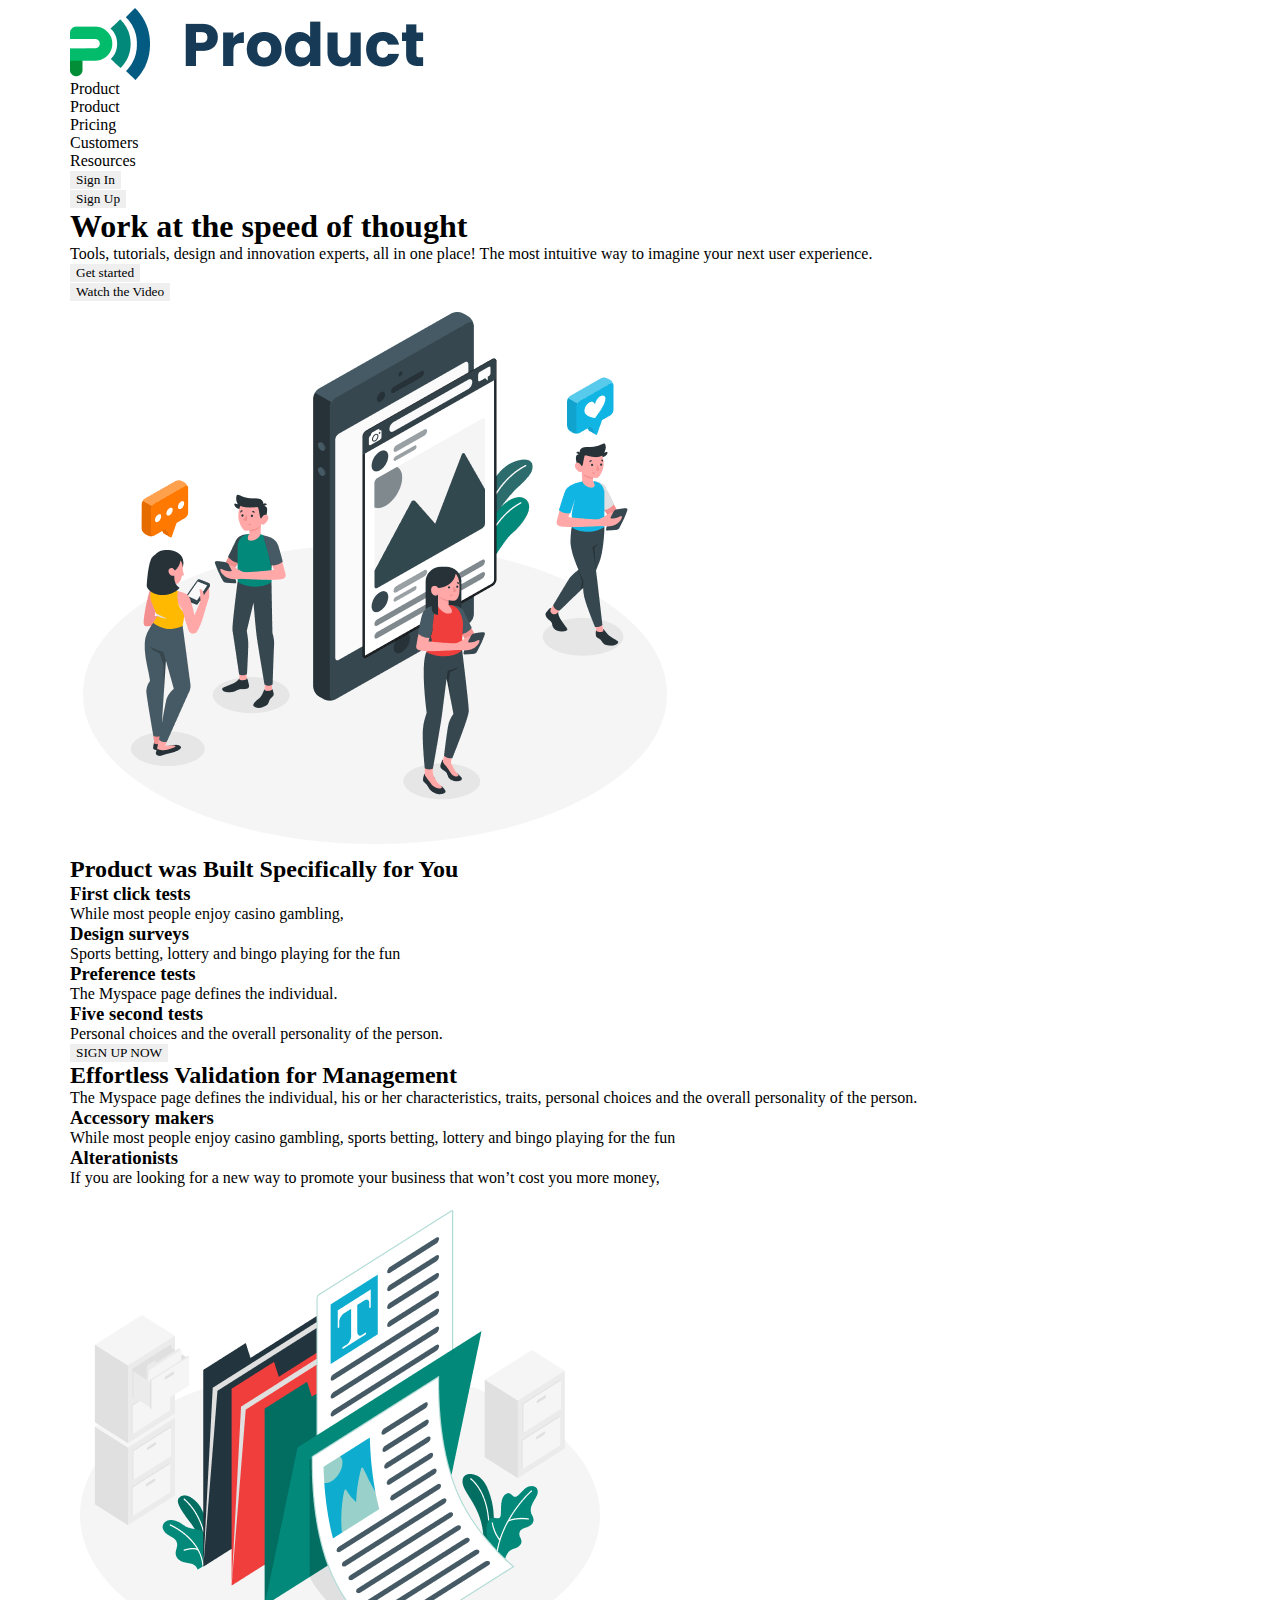
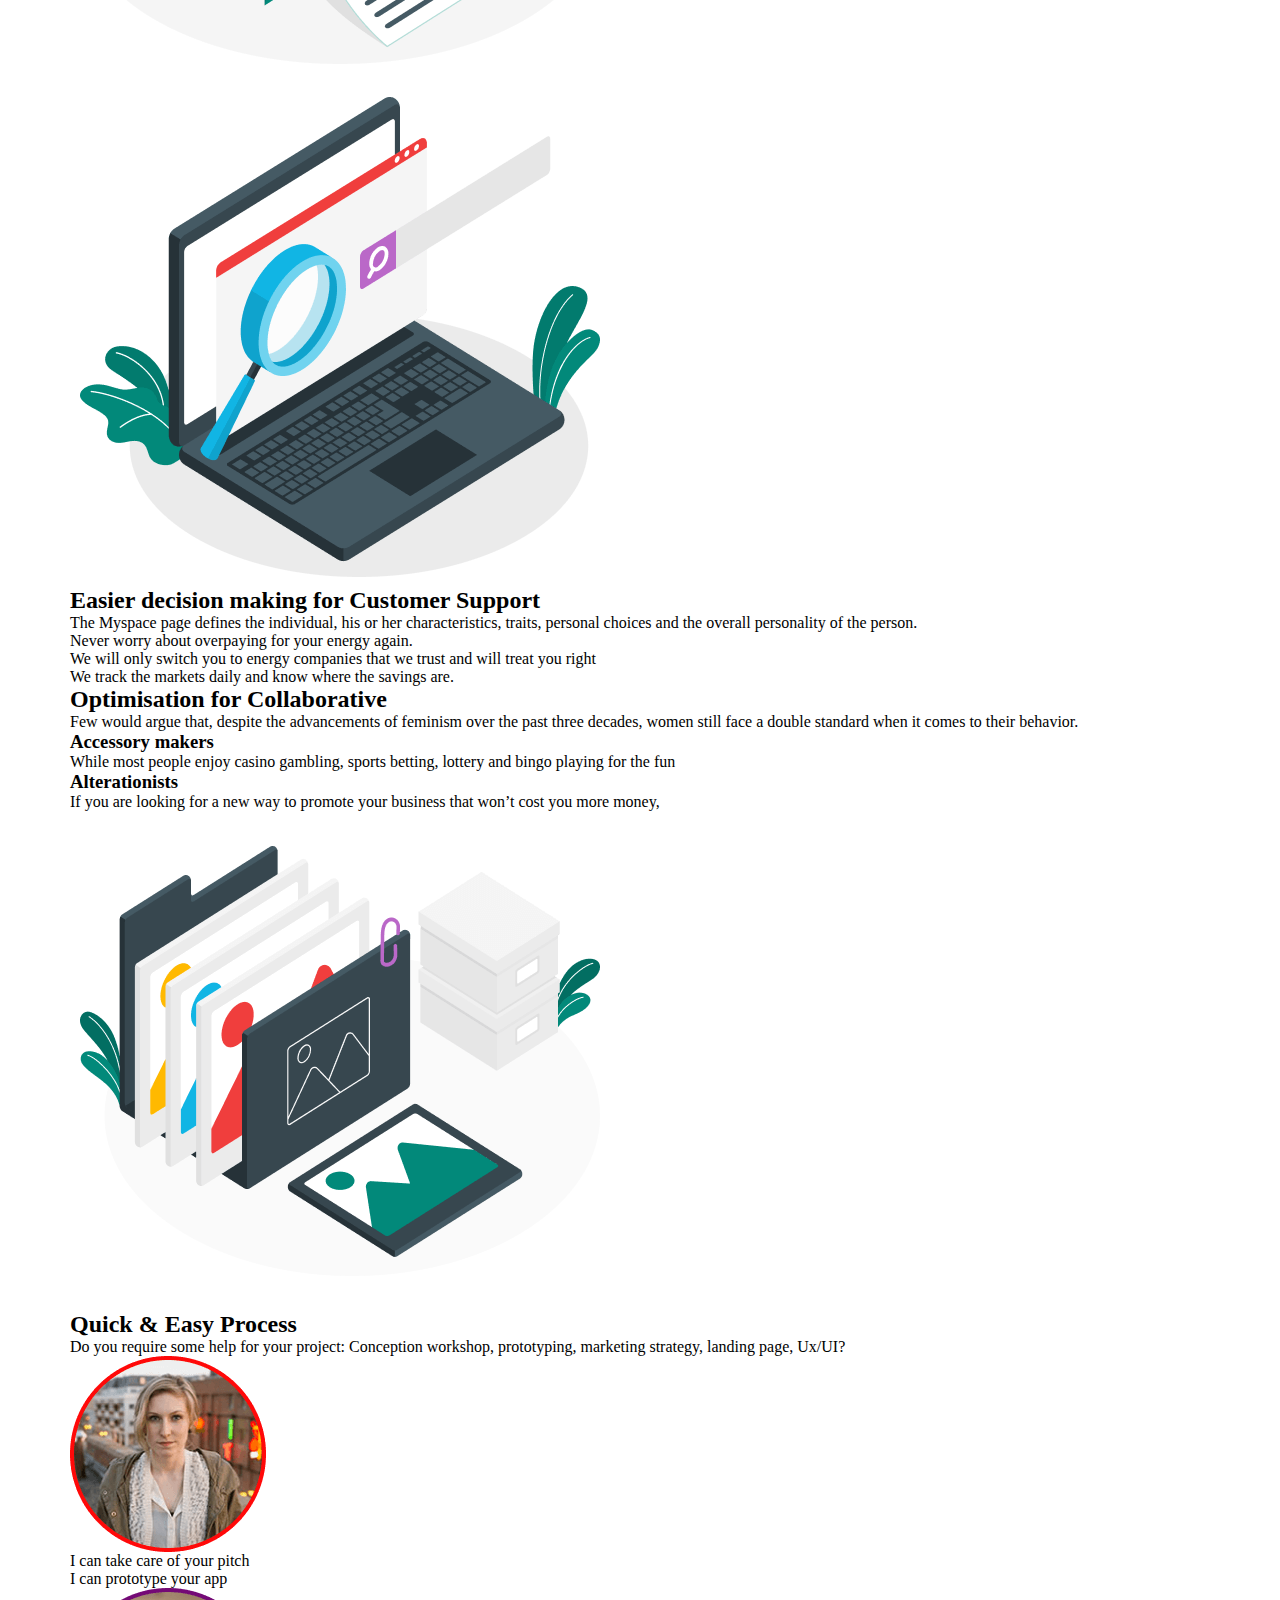
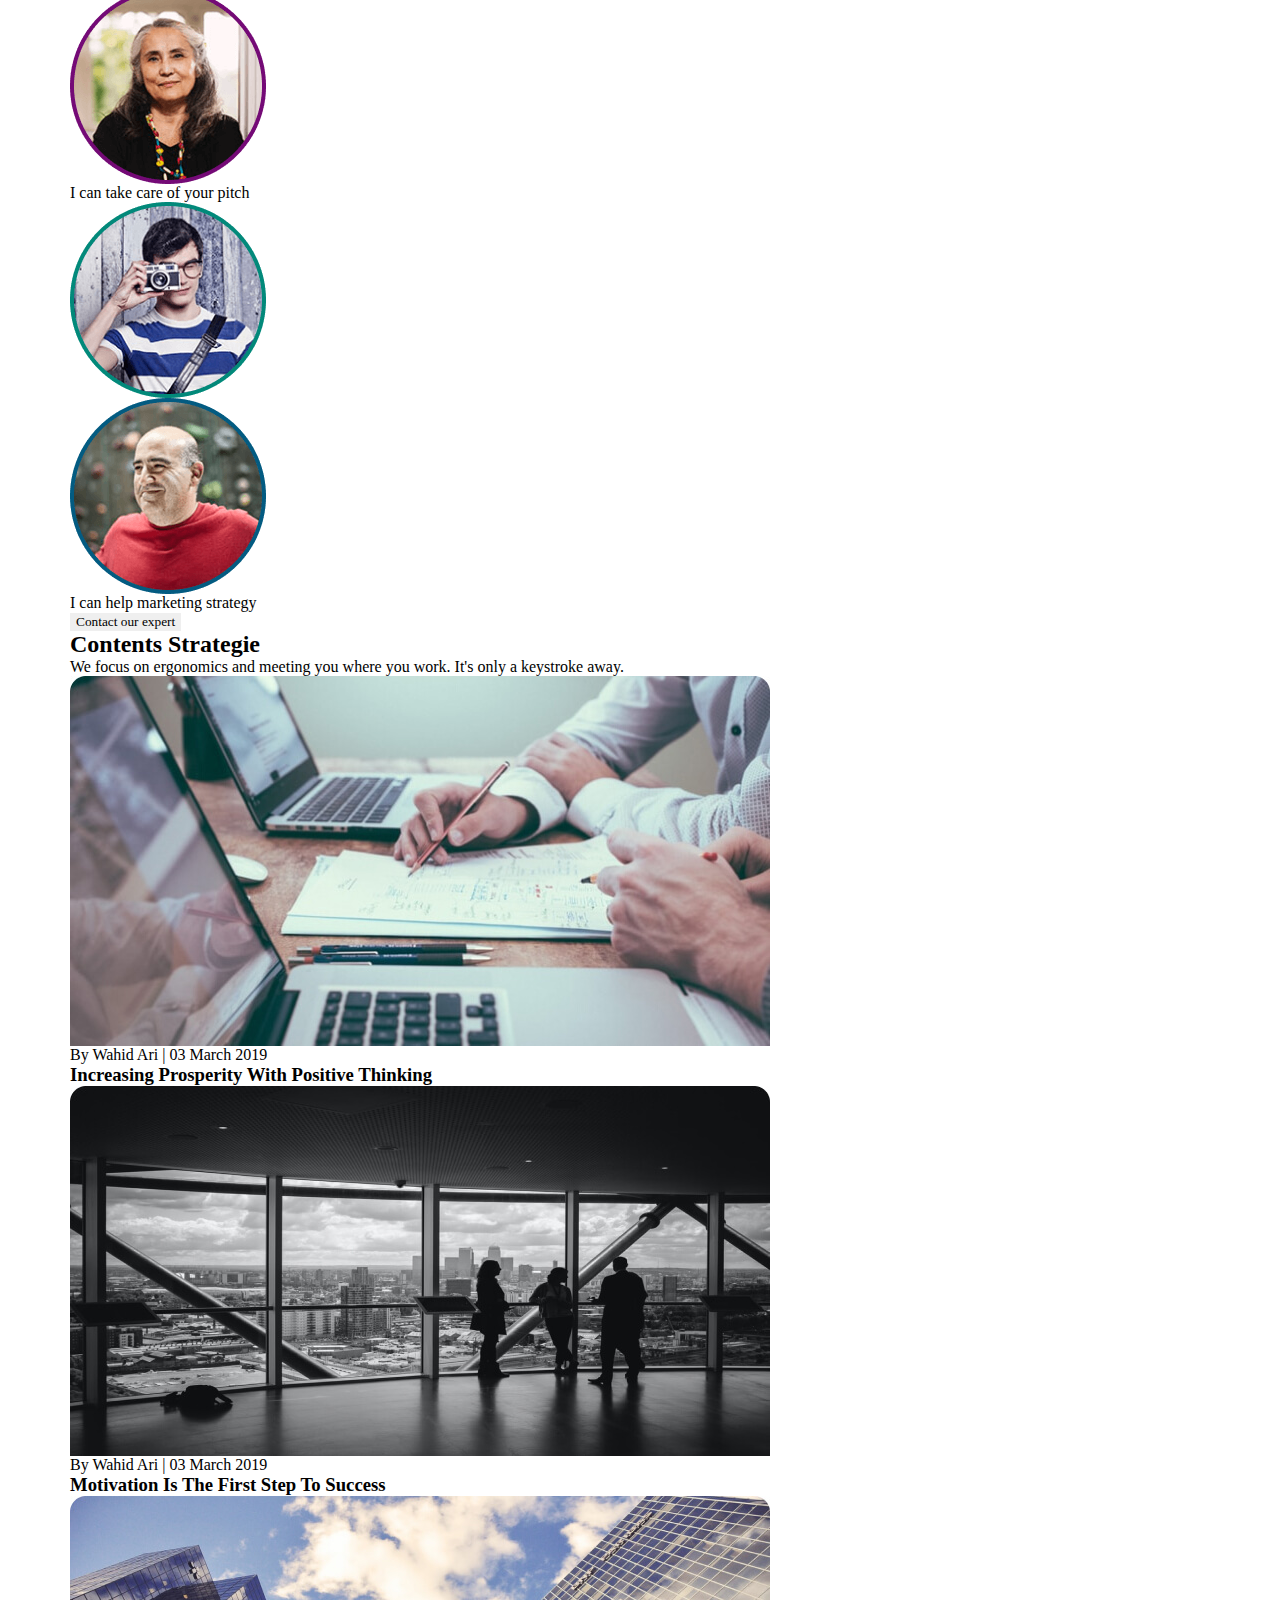
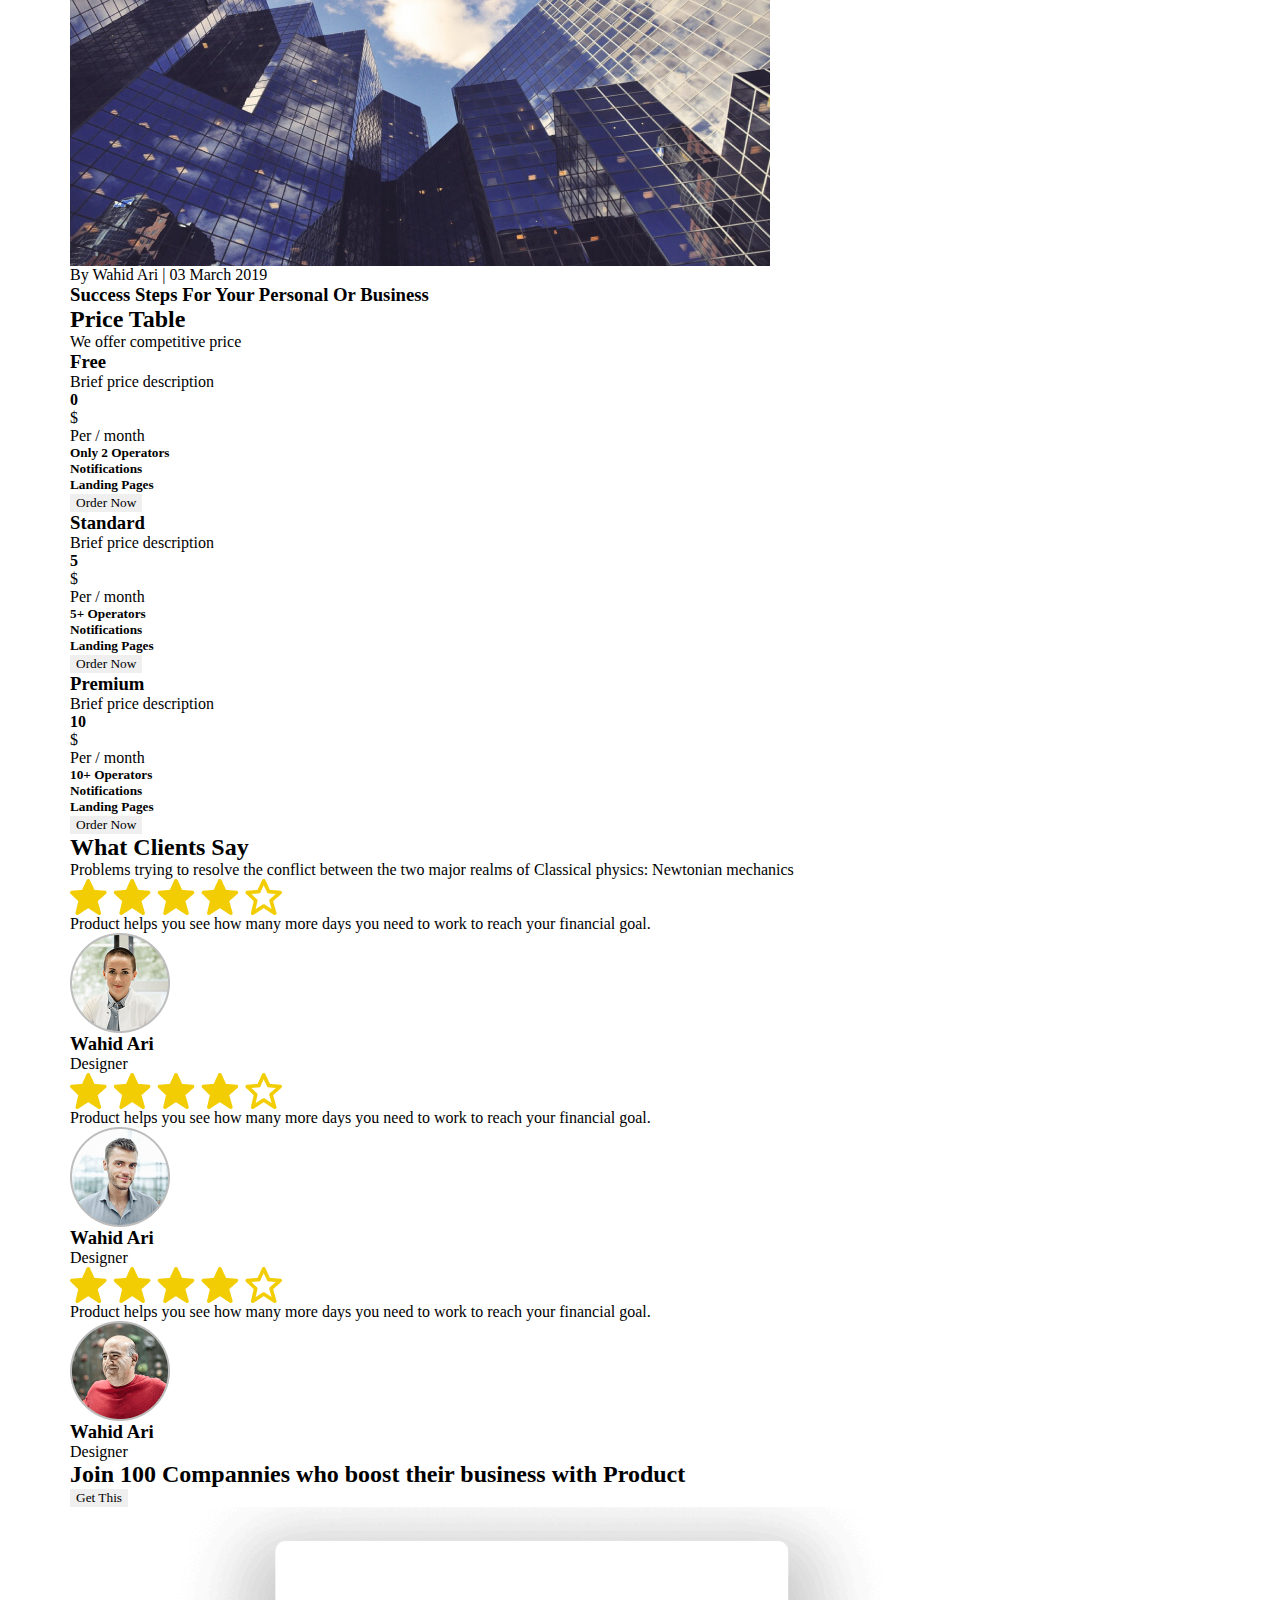
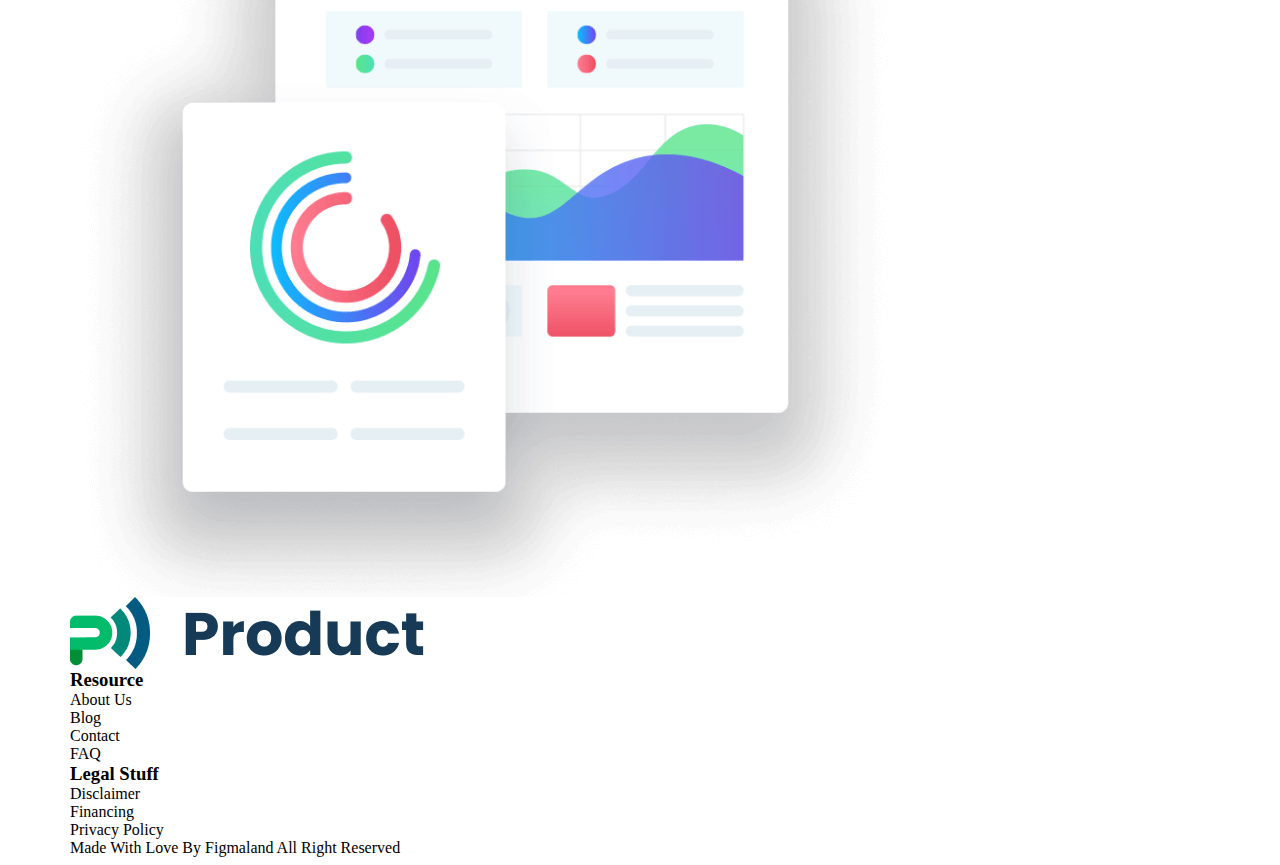
<file: index.html>
<!DOCTYPE html>
<html lang="en">

<head>
    <meta charset="UTF-8">
    <meta name="viewport" content="width=device-width, initial-scale=1.0">
    <title>Businnes promition</title>

    <link rel="stylesheet" href="https://cdnjs.cloudflare.com/ajax/libs/modern-normalize/3.0.1/modern-normalize.min.css"
        integrity="sha512-q6WgHqiHlKyOqslT/lgBgodhd03Wp4BEqKeW6nNtlOY4quzyG3VoQKFrieaCeSnuVseNKRGpGeDU3qPmabCANg=="
        crossorigin="anonymous" referrerpolicy="no-referrer" />

    <link rel="preconnect" href="https://fonts.googleapis.com">
    <link rel="preconnect" href="https://fonts.gstatic.com" crossorigin>
    <link href="https://fonts.googleapis.com/css2?family=Poppins:wght@400;500;600;700&display=swap" rel="stylesheet">

    <link rel="stylesheet" href="./css/styles.css">
</head>

<body>
    <!-- Header -->
    <header class="header">
        <div class="container">
            <nav class="header-nav">
                <a href="./index.html" class="logo"><img src="./images/bussiness/logo.png" alt="logo">Product</a>
                <ul class="header-list">
                    <li class="header-item">
                        <a class="header-link" href="./index.html">Product</a>
                    </li>
                    <li class="header-item">
                        <a class="header-link" href="./pricing.html">Pricing</a>
                    </li>
                    <li class="header-item">
                        <a class="header-link" href="./customer.html">Customers</a>
                    </li>
                    <li class="header-item">
                        <a class="header-link" href="/">Resources</a>
                    </li>
                </ul>
            </nav>
            <ul class="header-list-btn">
                <li class="header-item-btn">
                    <button type="button" class="header-btn">Sign In</button>
                </li>
                <li class="header-item-btn">
                    <button type="button" class="header-btn2">Sign Up</button>
                </li>
            </ul>
        </div>
    </header>

    <main>
        <!-- Hero 1 -->
        <section class="hero">
            <div class="container">
                <h1 class="hero-title">Work at the speed of thought</h1>
                <p class="hero-text">Tools, tutorials, design and innovation experts, all in one place! The most
                    intuitive way to imagine
                    your
                    next user experience.</p>
                <ul class="hero-list">
                    <li class="hero-item"><button type="button" class="hero-btn">Get started</button></li>
                    <li class="hero-item"><button>Watch the Video</button></li>
                </ul>
                <img src="./images/bussiness/hero-img.png" alt="Hero" class="hero-foto">
            </div>
        </section>
        <!-- Product -->
        <section class="product">
            <div class="container">
                <h2 class="product-title">Product was Built Specifically for You</h2>
                <ul class="product-list">
                    <li class="product-item">
                        <h3 class="product-item-title">First click tests</h3>
                        <p class="product-item-text">While most people enjoy casino gambling,</p>
                    </li>
                    <li class="product-item">
                        <h3 class="product-item-title">Design surveys</h3>
                        <p class="product-item-text">Sports betting, lottery and bingo playing for the fun</p>
                    </li>
                    <li class="product-item">
                        <h3 class="product-item-title">Preference tests</h3>
                        <p class="product-item-text">The Myspace page defines the individual.</p>
                    </li>
                    <li class="product-item">
                        <h3 class="product-item-title">Five second tests</h3>
                        <p class="product-item-text">Personal choices and the overall personality of the person.</p>
                    </li>
                </ul>
                <button type="button" class="product-btn">SIGN UP NOW</button>
            </div>
        </section>
        <!-- Manegement -->
        <section class="management">
            <div class="container">
                <h2 class="management-title">Effortless Validation for Management</h2>
                <p class="management-text">The Myspace page defines the individual, his or her characteristics, traits,
                    personal choices and the
                    overall personality of the person. </p>
                <ul class="management-list">
                    <li class="manegement-item">
                        <h3 class="management-item-titel">Accessory makers</h3>
                        <p class="management-item-text">While most people enjoy casino gambling, sports betting, lottery
                            and bingo playing for the
                            fun
                        </p>
                    </li>
                    <li class="manegement-item">
                        <h3 class="management-item-titel">Alterationists</h3>
                        <p class="management-item-text">If you are looking for a new way to promote your business that
                            won’t cost you more money,
                        </p>
                    </li>
                </ul>
                <img src="./images/bussiness/management-img.png" alt="Management" class="management-foto">
            </div>
        </section>
        <!-- Support -->
        <section class="support">
            <div class="container">
                <img src="./images/bussiness/support-img.png" alt="Customer support" class="support-foto">
                <h2 class="support-titel">Easier decision making for Customer Support</h2>
                <p class="support-text">
                    The Myspace page defines the individual, his or her characteristics, traits, personal choices and
                    the overall personality of the person.
                </p>
                <ul class="support-list">
                    <li class="support-item">
                        <p class="support-item-text">Never worry about overpaying for your energy again.</p>
                    </li>
                    <li class="support-item">
                        <p class="support-item-text">We will only switch you to energy companies that we trust and will
                            treat you right</p>
                    </li>
                    <li class="support-item">
                        <p class="support-item-text">We track the markets daily and know where the savings are.</p>
                    </li>
                </ul>
            </div>
        </section>
        <!-- Collaborative -->
        <section class="collab">
            <div class="container">
                <h2 class="collab-titel">Optimisation for Collaborative</h2>
                <p class="collab-text">Few would argue that, despite the advancements of feminism over the past three
                    decades, women still
                    face
                    a double
                    standard when it comes to their behavior.</p>
                <ul class="collab-list">
                    <li class="collab-item">
                        <h3 class="collab-item-titel">Accessory makers</h3>
                        <p class="collab-item-text">While most people enjoy casino gambling, sports betting, lottery and
                            bingo playing for the
                            fun
                        </p>
                    </li>
                    <li class="collab-item">
                        <h3 class="collab-item-titel">Alterationists</h3>
                        <p class="collab-item-text">If you are looking for a new way to promote your business that won’t
                            cost you more money,</p>
                    </li>
                </ul>
                <img src="./images/bussiness/collaboration-img.png" alt="Collaborative" class="collab-foto">
            </div>
        </section>
        <!--  -->
        <section>
            <div class="container">
                <h2>Quick & Easy Process</h2>
                <p>Do you require some help for your project: Conception workshop,
                    prototyping, marketing strategy, landing page, Ux/UI?</p>
                <ul>
                    <li>
                        <img src="./images/bussiness/avatar.png" alt="avatar">
                        <p>I can take care of your pitch</p>
                    </li>
                    <li>
                        <p>I can prototype your app</p>
                        <img src="./images/bussiness/avatar2.png" alt="avatar2">
                    </li>
                    <li>
                        <p>I can take care of your pitch</p>
                        <img src="./images/bussiness/avatar3.png" alt="avatar3">
                    </li>
                    <li>
                        <img src="./images/bussiness/avatar4.png" alt="avatar4">
                        <p>I can help marketing strategy</p>
                    </li>
                </ul>
                <button type="button">Contact our expert</button>
            </div>
        </section>
        <section>
            <div class="container">
                <h2>Contents Strategie</h2>
                <p>We focus on ergonomics and meeting you where you work. It's only a keystroke away.</p>
                <ul>
                    <li>
                        <img src="./images/bussiness/new-1.jpg" alt="Computer">
                        <p>By Wahid Ari | 03 March 2019</p>
                        <h3>Increasing Prosperity With Positive Thinking</h3>
                    </li>
                    <li>
                        <img src="./images/bussiness/new-2.jpg" alt="Panorama">
                        <p>By Wahid Ari | 03 March 2019</p>
                        <h3>Motivation Is The First Step To Success</h3>
                    </li>
                    <li>
                        <img src="./images/bussiness/new-3.jpg" alt="Building">
                        <p>By Wahid Ari | 03 March 2019</p>
                        <h3>Success Steps For Your Personal Or Business</h3>
                    </li>
                </ul>
            </div>
        </section>
        <section>
            <div class="container">
                <h2>Price Table</h2>
                <p>We offer competitive price</p>
                <ul>
                    <li>
                        <h3>Free</h3>
                        <p>Brief price description</p>
                        <h4>0</h4>
                        <p>$</p>
                        <p>Per / month</p>
                        <ul>
                            <li>
                                <h5>Only 2 Operators</h5>
                            </li>
                            <li>
                                <h5>Notifications</h5>
                            </li>
                            <li>
                                <h5>Landing Pages</h5>
                            </li>
                        </ul>
                        <button type="button">Order Now</button>
                    </li>
                    <li>
                        <h3>Standard</h3>
                        <p>Brief price description</p>
                        <h4>5</h4>
                        <p>$</p>
                        <p>Per / month</p>
                        <ul>
                            <li>
                                <h5>5+ Operators</h5>
                            </li>
                            <li>
                                <h5>Notifications</h5>
                            </li>
                            <li>
                                <h5>Landing Pages</h5>
                            </li>
                        </ul>
                        <button type="button">Order Now</button>
                    </li>
                    <li>
                        <h3>Premium</h3>
                        <p>Brief price description</p>
                        <h4>10</h4>
                        <p>$</p>
                        <p>Per / month</p>
                        <ul>
                            <li>
                                <h5>10+ Operators</h5>
                            </li>
                            <li>
                                <h5>Notifications</h5>
                            </li>
                            <li>
                                <h5>Landing Pages</h5>
                            </li>
                        </ul>
                        <button type="button">Order Now</button>
                    </li>
                </ul>
            </div>
        </section>
        <section>
            <div class="container">
                <h2>What Clients Say </h2>
                <p>Problems trying to resolve the conflict between the two major realms of Classical physics: Newtonian
                    mechanics</p>
                <ul>
                    <li>
                        <img src="./images/bussiness/Group 204.png" alt="Star">
                        <p>Product helps you see how many
                            more days you need to work to
                            reach your financial goal.</p>
                        <img src="./images/bussiness/Ellipse.png" alt="Wahid Ari">
                        <h3>Wahid Ari</h3>
                        <p>Designer</p>
                    </li>
                    <li>
                        <img src="./images/bussiness/Group 204-1.png" alt="Star">
                        <p>Product helps you see how many
                            more days you need to work to
                            reach your financial goal.</p>
                        <img src="./images/bussiness/Ellipse-2.png" alt="Wahid Ari">
                        <h3>Wahid Ari</h3>
                        <p>Designer</p>
                    </li>
                    <li>
                        <img src="./images/bussiness/Group 204-2.png" alt="Star">
                        <p>Product helps you see how many
                            more days you need to work to
                            reach your financial goal.</p>
                        <img src="./images/bussiness/Ellipse-3.png" alt="Wahid Ari">
                        <h3>Wahid Ari</h3>
                        <p>Designer</p>
                    </li>
                </ul>
            </div>
        </section>
        <section>
            <div class="container">
                <h2>Join 100 Compannies who boost their business with Product</h2>
                <button type="button">Get This</button>
                <img src="./images/bussiness/graphics.png" alt="graphics">
            </div>
        </section>
    </main>
    <footer>
        <div class="container">
            <img src="./images/bussiness/logo.png" alt="Logo">
            <h3>Resource</h3>
            <ul>
                <li>
                    <p>About Us</p>
                </li>
                <li>
                    <p>Blog</p>
                </li>
                <li>
                    <p>Contact</p>
                </li>
                <li>
                    <p>FAQ</p>
                </li>
            </ul>
            <h3>Legal Stuff</h3>
            <ul>
                <li>
                    <p>Disclaimer</p>
                </li>
                <li>
                    <p>Financing</p>
                </li>
                <li>
                    <p>Privacy Policy</p>
                </li>
            </ul>
            <p>Made With Love By Figmaland All Right Reserved</p>
        </div>
    </footer>
</body>

</html>
</file>
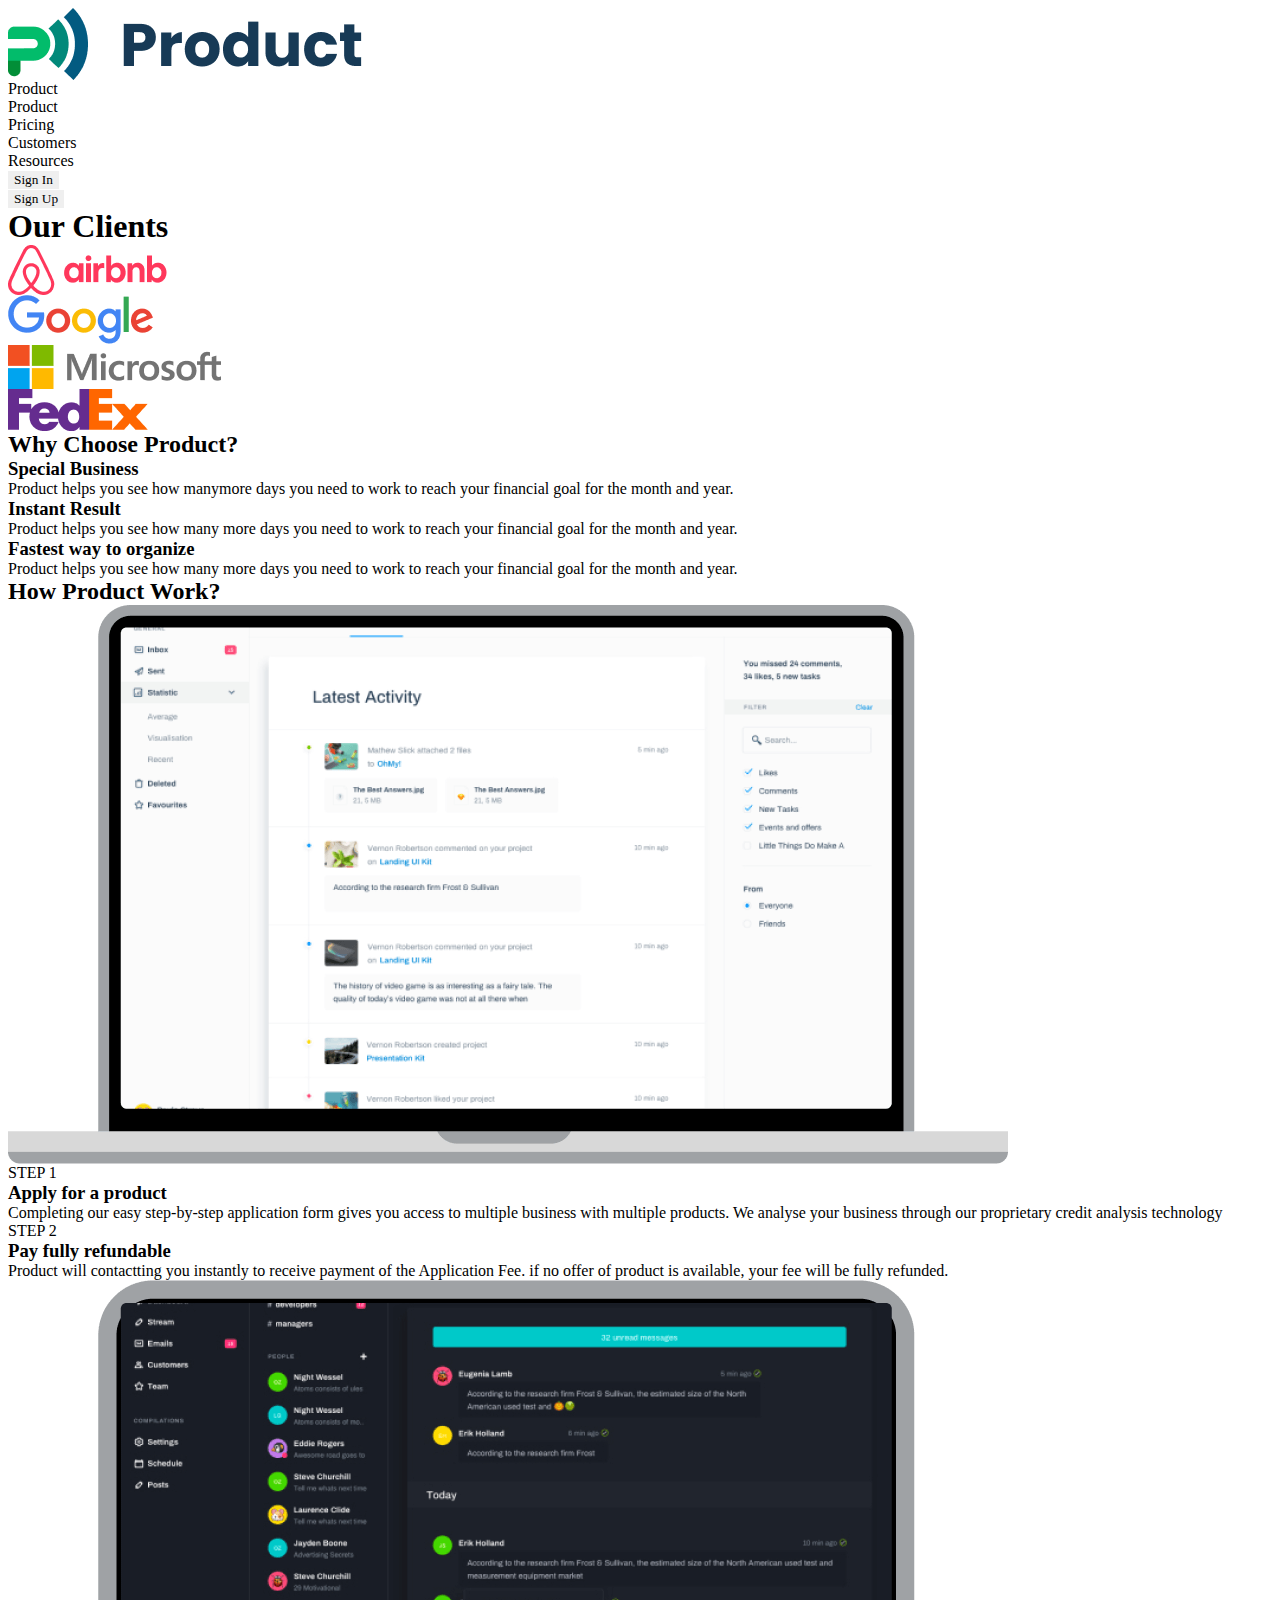
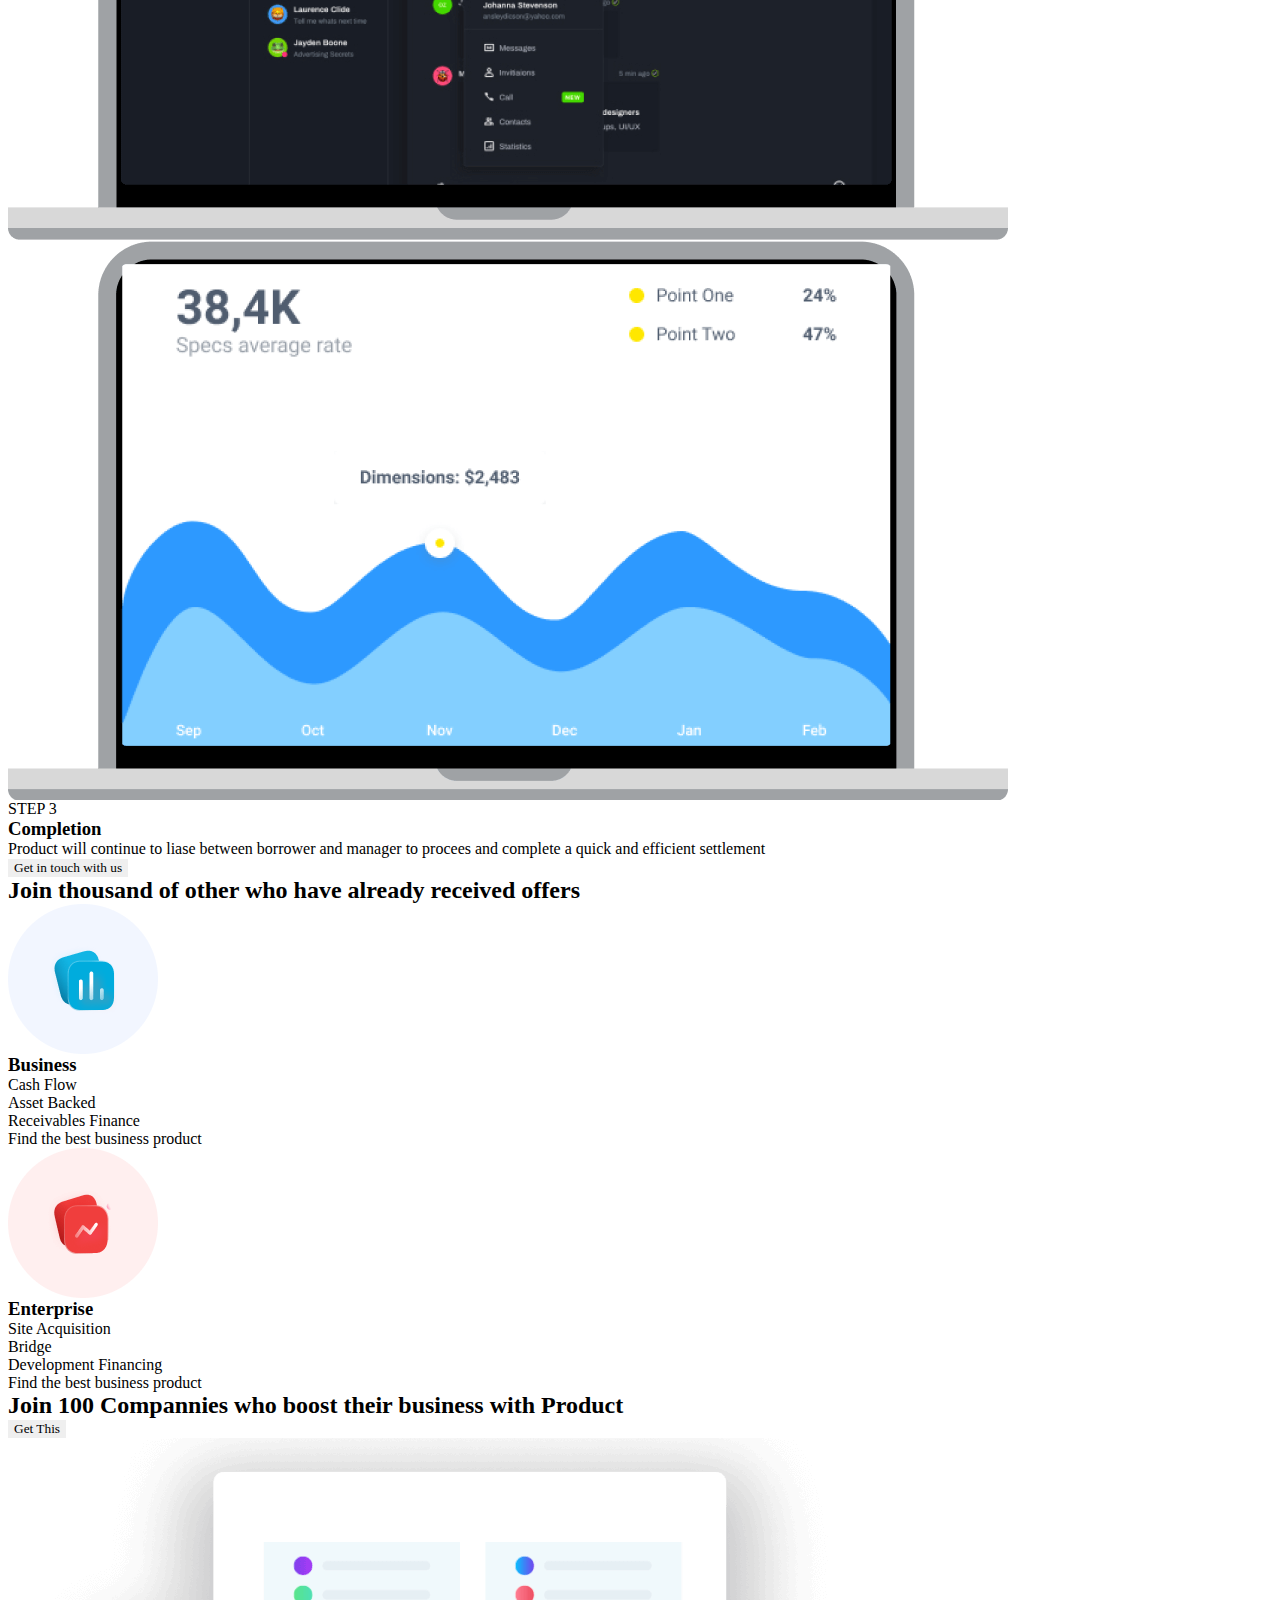
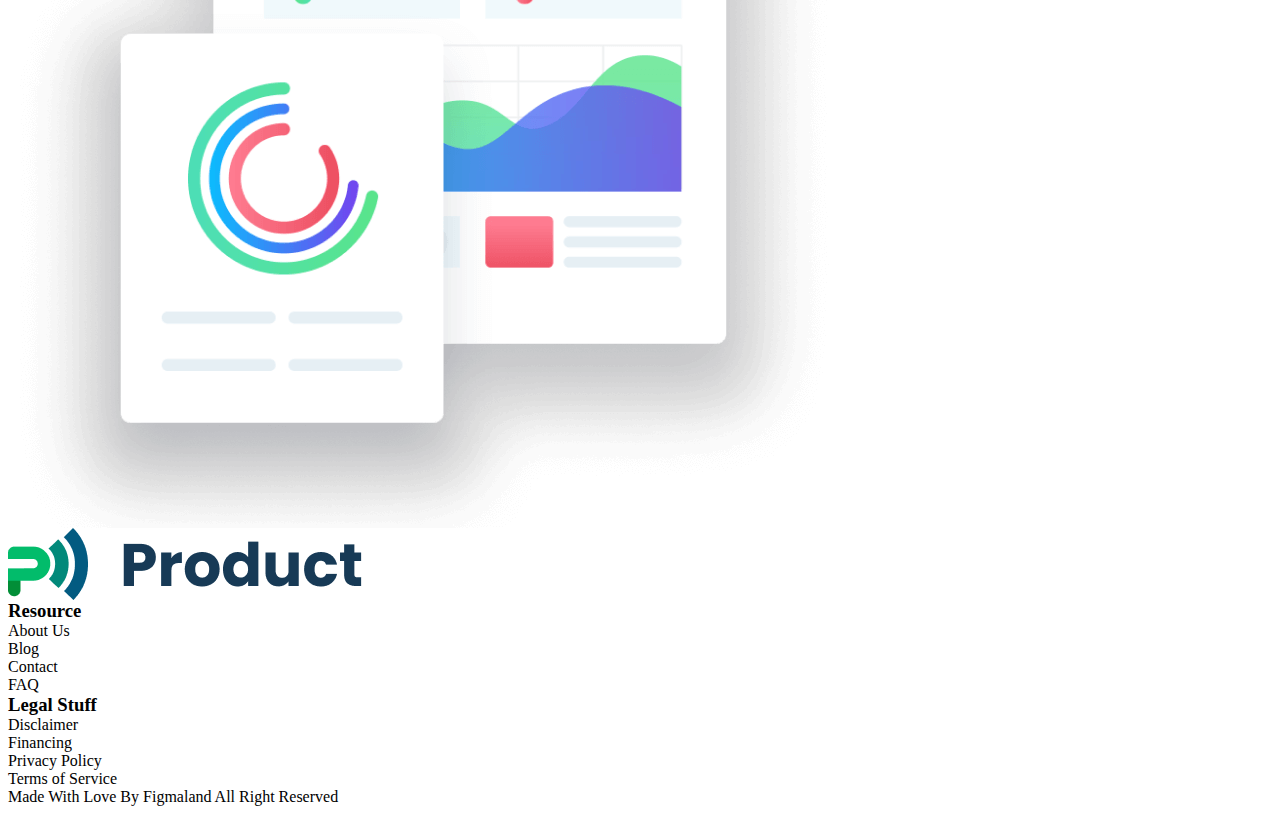
<file: customer.html>
<!DOCTYPE html>
<html lang="en">

<head>
    <meta charset="UTF-8">
    <meta name="viewport" content="width=device-width, initial-scale=1.0">
    <title>CustomerPage</title>

    <link rel="stylesheet" href="https://cdnjs.cloudflare.com/ajax/libs/modern-normalize/3.0.1/modern-normalize.min.css"
        integrity="sha512-q6WgHqiHlKyOqslT/lgBgodhd03Wp4BEqKeW6nNtlOY4quzyG3VoQKFrieaCeSnuVseNKRGpGeDU3qPmabCANg=="
        crossorigin="anonymous" referrerpolicy="no-referrer" />

    <link rel="preconnect" href="https://fonts.googleapis.com">
    <link rel="preconnect" href="https://fonts.gstatic.com" crossorigin>
    <link href="https://fonts.googleapis.com/css2?family=Poppins:wght@400;500;600;700&display=swap" rel="stylesheet">

    <link rel="stylesheet" href="./css/styles.css">

</head>

<body>

    <header class="header">
        <nav class="header-nav">
            <a href="./index.html" class="logo"><img src="./images/bussiness/logo.png" alt="logo">Product</a>
            <ul class="header-list">
                <li class="header-item">
                    <a class="header-link" href="./index.html">Product</a>
                </li>
                <li class="header-item">
                    <a class="header-link" href="./pricing.html">Pricing</a>
                </li>
                <li class="header-item">
                    <a class="header-link" href="./customer.html">Customers</a>
                </li>
                <li class="header-item">
                    <a class="header-link" href="/">Resources</a>
                </li>
            </ul>
        </nav>
        <ul class="header-list-btn">
            <li class="header-item-btn">
                <button type="button" class="header-btn">Sign In</button>
            </li>
            <li class="header-item-btn">
                <button type="button" class="header-btn2">Sign Up</button>
            </li>
        </ul>

    </header>

    <main>

        <section>
            <h1>Our Clients</h1>
            <ul>
                <ol><img src="./images/customer/Airbnb Logo.png" alt="Airbnb"></ol>
                <ol><img src="./images/customer/Google Logo.png" alt="Google"></ol>
                <ol><img src="./images/customer/Microsoft Logo.png" alt="Microsoft"></ol>
                <ol><img src="./images/customer/FedEx Logo.png" alt="FedEx"></ol>
            </ul>
        </section>

        <section>
            <h2 clas>Why Choose Product?</h2>
            <ul>
                <li>
                    <h3>Special Business</h3>
                    <p>
                        Product helps you see how manymore days you need to work to reach your financial goal for the
                        month and year.
                    </p>
                </li>
                <li>
                    <h3>Instant Result</h3>
                    <p>
                        Product helps you see how many more days you need to work to reach your financial goal for the
                        month and year.
                    </p>
                </li>
                <li>
                    <h3>Fastest way to organize</h3>
                    <p>
                        Product helps you see how many more days you need to work to reach your financial goal for the
                        month and year.
                    </p>
                </li>
            </ul>
        </section>

        <section>
            <h2>How Product Work?</h2>
            <ul>
                <li>
                    <img src="./images/customer/mac1.png" alt="MacBook1">
                    <p>STEP 1</p>
                    <h3>Apply for a product</h3>
                    <p>
                        Completing our easy step-by-step application form gives you access to multiple business with
                        multiple products. We analyse your business through our proprietary credit analysis technology
                    </p>
                </li>
                <li>
                    <p>STEP 2 </p>
                    <h3>Pay fully refundable</h3>
                    <p>
                        Product will contactting you instantly to receive payment of the Application Fee. if no offer of
                        product is available, your fee will be fully refunded.
                    </p>
                    <img src="./images/customer/mac2.png" alt="MacBook2">
                </li>
                <li>
                    <img src="./images/customer/mac3.png" alt="MacBook3">
                    <p>STEP 3</p>
                    <h3>Completion</h3>
                    <p>
                        Product will continue to liase between borrower and manager to procees and complete a quick and
                        efficient settlement
                    </p>
                </li>
            </ul>
            <button type="button">Get in touch with us</button>
        </section>

        <section>
            <h2>Join thousand of other who have already received offers</h2>
            <img src="./images/customer/Image Placeholder.png" alt="">
            <h3>Business</h3>
            <ul>
                <li>
                    <p>Cash Flow</p>
                </li>
                <li>
                    <p>Asset Backed</p>
                </li>
                <li>
                    <p>Receivables Finance</p>
                </li>
            </ul>
            <p>Find the best business product</p>

            <img src="./images/customer/Image Placeholder-1.png" alt="">
            <h3>Enterprise</h3>
            <ul>
                <li>
                    <p>
                        Site Acquisition
                    </p>
                </li>
                <li>
                    <p>
                        Bridge
                    </p>
                </li>
                <li>
                    <p>
                        Development Financing
                    </p>
                </li>
            </ul>
            <p>
                Find the best business product
            </p>

        </section>

        <section>
            <h2>Join 100 Compannies who boost their business with Product</h2>
            <button type="button">Get This</button>
            <img src="./images/bussiness/graphics.png" alt="graphics">
        </section>

    </main>
</body>
<footer>
    <img src="./images/bussiness/logo.png" alt="Logo">
    <h3>Resource</h3>
    <ul>
        <li>
            <p>About Us</p>
        </li>
        <li>
            <p>Blog</p>
        </li>
        <li>
            <p>Contact</p>
        </li>
        <li>
            <p>FAQ</p>
        </li>
    </ul>
    <h3>Legal Stuff</h3>
    <ul>
        <li>
            <p>Disclaimer</p>
        </li>
        <li>
            <p>Financing</p>
        </li>
        <li>
            <p>Privacy Policy</p>
        </li>
        <li>
            <p>Terms of Service</p>
        </li>
    </ul>
    <p>Made With Love By Figmaland All Right Reserved</p>
</footer>

</html>
</file>
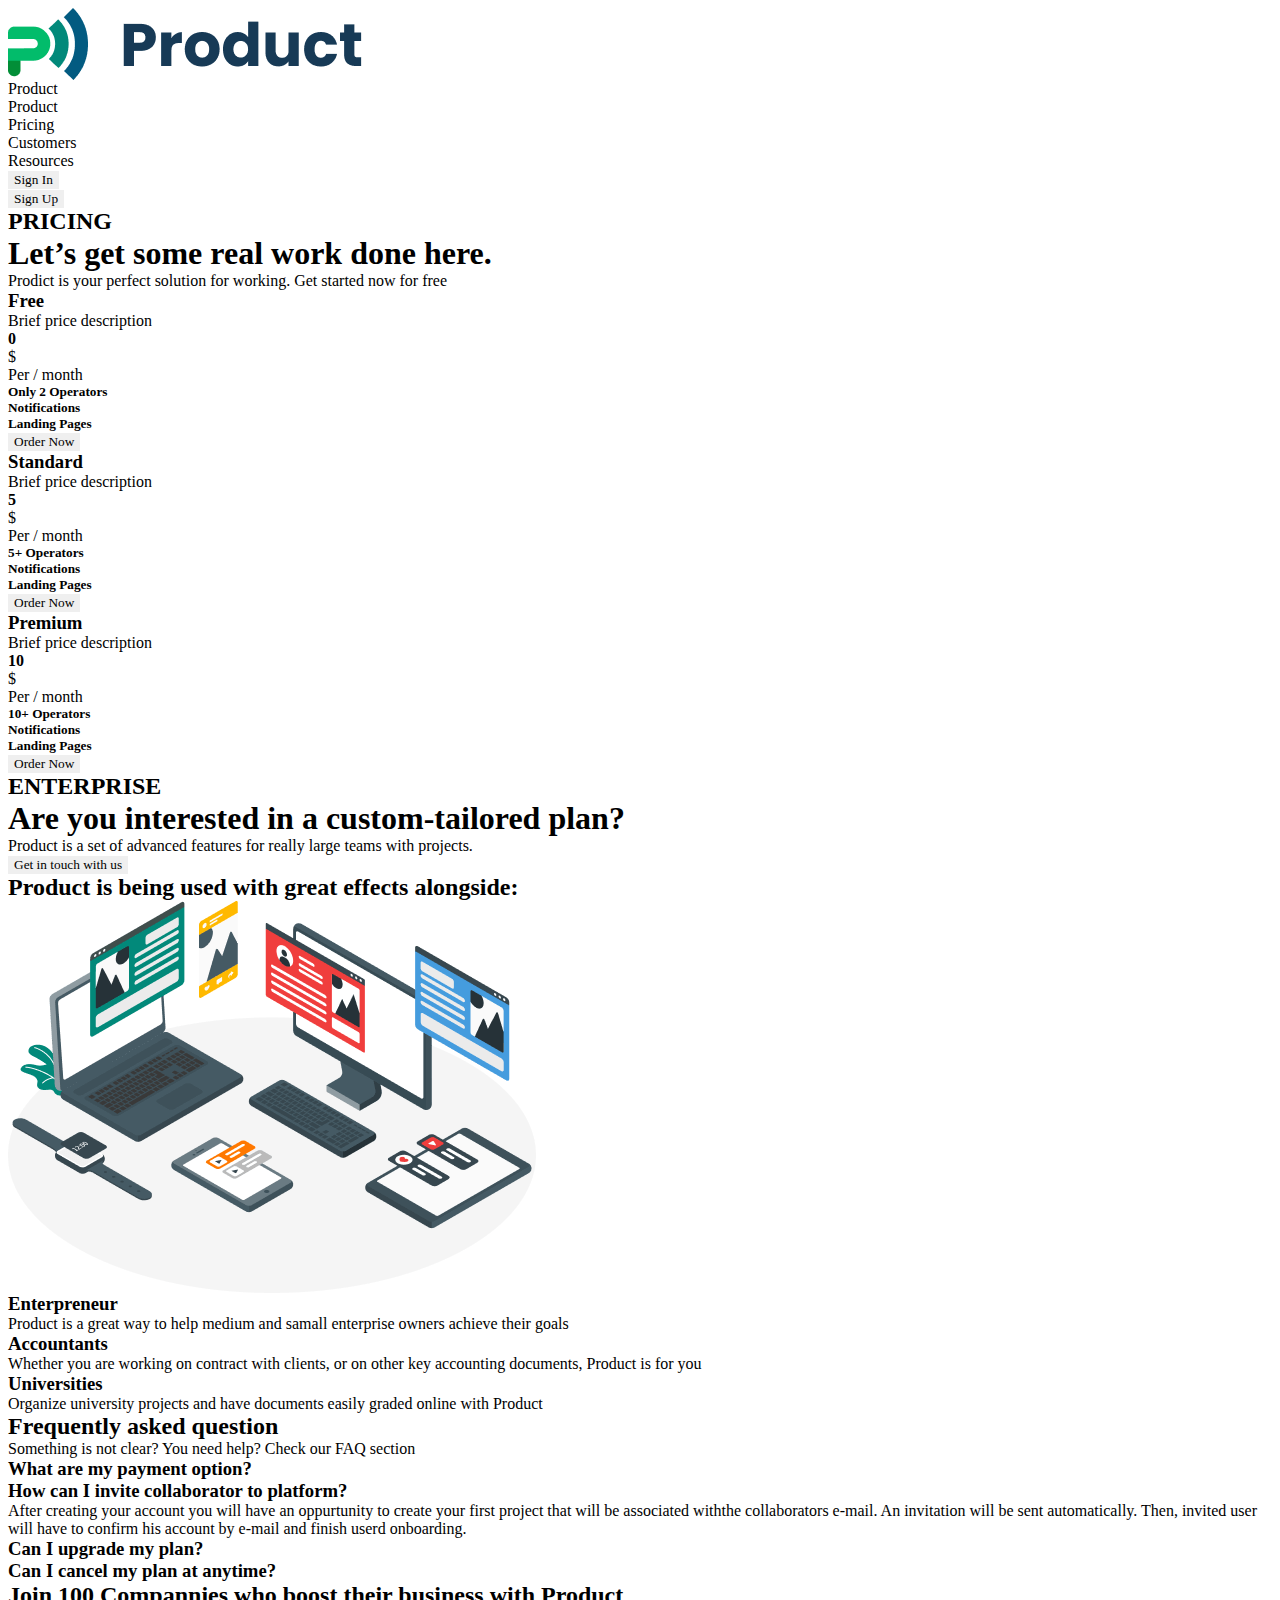
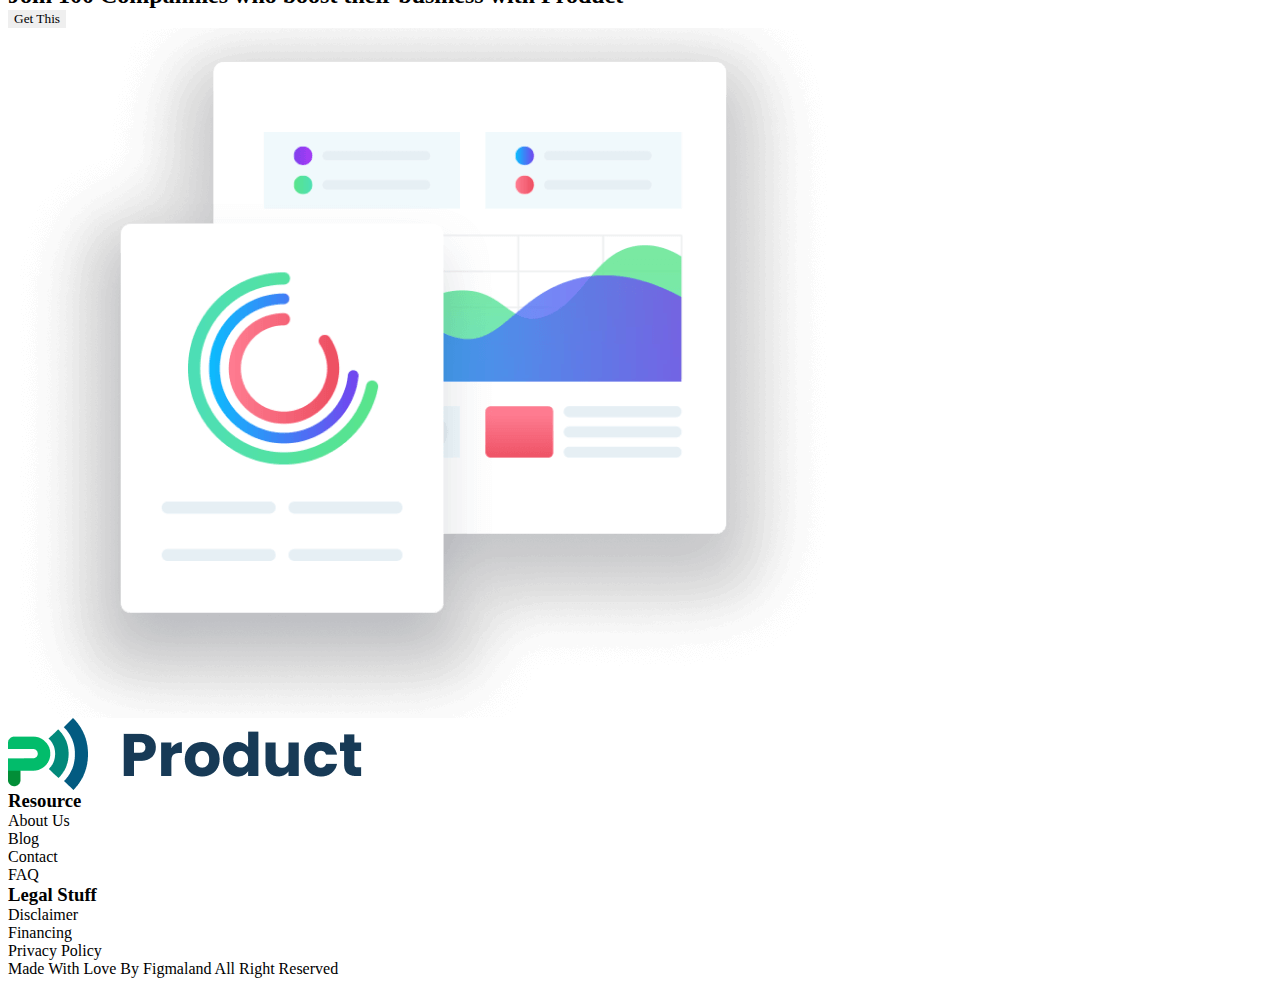
<file: pricing.html>
<!DOCTYPE html>
<html lang="en">

<head>
    <meta charset="UTF-8">
    <meta name="viewport" content="width=device-width, initial-scale=1.0">
    <title>PricingPage</title>

    <link rel="stylesheet" href="https://cdnjs.cloudflare.com/ajax/libs/modern-normalize/3.0.1/modern-normalize.min.css"
        integrity="sha512-q6WgHqiHlKyOqslT/lgBgodhd03Wp4BEqKeW6nNtlOY4quzyG3VoQKFrieaCeSnuVseNKRGpGeDU3qPmabCANg=="
        crossorigin="anonymous" referrerpolicy="no-referrer" />

    <link rel="preconnect" href="https://fonts.googleapis.com">
    <link rel="preconnect" href="https://fonts.gstatic.com" crossorigin>
    <link href="https://fonts.googleapis.com/css2?family=Poppins:wght@400;500;600;700&display=swap" rel="stylesheet">

    <link rel="stylesheet" href="./css/styles.css">
</head>

<body>

    <header class="header">
        <nav class="header-nav">
            <a href="./index.html" class="logo"><img src="./images/bussiness/logo.png" alt="logo">Product</a>
            <ul class="header-list">
                <li class="header-item">
                    <a class="header-link" href="./index.html">Product</a>
                </li>
                <li class="header-item">
                    <a class="header-link" href="./pricing.html">Pricing</a>
                </li>
                <li class="header-item">
                    <a class="header-link" href="./customer.html">Customers</a>
                </li>
                <li class="header-item">
                    <a class="header-link" href="/">Resources</a>
                </li>
            </ul>
        </nav>
        <ul class="header-list-btn">
            <li class="header-item-btn">
                <button type="button" class="header-btn">Sign In</button>
            </li>
            <li class="header-item-btn">
                <button type="button" class="header-btn2">Sign Up</button>
            </li>
        </ul>
    </header>

    <section>
        <h2>PRICING</h2>
        <h1>Let’s get some real work done here.</h1>
        <p>Prodict is your perfect solution for working. Get started now for free</p>
        <ul>
            <li>
                <h3>Free</h3>
                <p>Brief price description</p>
                <h4>0</h4>
                <p>$</p>
                <p>Per / month</p>
                <ul>
                    <li>
                        <h5>Only 2 Operators</h5>
                    </li>
                    <li>
                        <h5>Notifications</h5>
                    </li>
                    <li>
                        <h5>Landing Pages</h5>
                    </li>
                </ul>
                <button type="button">Order Now</button>
            </li>
            <li>
                <h3>Standard</h3>
                <p>Brief price description</p>
                <h4>5</h4>
                <p>$</p>
                <p>Per / month</p>
                <ul>
                    <li>
                        <h5>5+ Operators</h5>
                    </li>
                    <li>
                        <h5>Notifications</h5>
                    </li>
                    <li>
                        <h5>Landing Pages</h5>
                    </li>
                </ul>
                <button type="button">Order Now</button>
            </li>
            <li>
                <h3>Premium</h3>
                <p>Brief price description</p>
                <h4>10</h4>
                <p>$</p>
                <p>Per / month</p>
                <ul>
                    <li>
                        <h5>10+ Operators</h5>
                    </li>
                    <li>
                        <h5>Notifications</h5>
                    </li>
                    <li>
                        <h5>Landing Pages</h5>
                    </li>
                </ul>
                <button type="button">Order Now</button>
            </li>
        </ul>
    </section>
    <section>
        <h2>ENTERPRISE</h2>
        <h1>Are you interested in a custom-tailored plan?</h1>
        <p>Product is a set of advanced features for really large teams with projects.</p>
        <button type="button">Get in touch with us</button>
    </section>
    <section>
        <h2>Product is being used with great effects alongside:</h2>
        <img src="./images/amico-2.png" alt="DivecesAmico">
        <ul>
            <li>
                <h3>Enterpreneur</h3>
                <p>Product is a great way to help medium and samall enterprise owners achieve their goals</p>
            </li>
            <li>
                <h3>Accountants</h3>
                <p>Whether you are working on contract with clients, or on other key accounting documents, Product is
                    for you</p>
            </li>
            <li>
                <h3>Universities</h3>
                <p>Organize university projects and have documents easily graded online with Product</p>
            </li>
        </ul>
    </section>
    <section>
        <h2>Frequently asked question</h2>
        <p>Something is not clear? You need help? Check our FAQ section</p>
        <ul>
            <li>
                <h3>What are my payment option?</h3>
                <p></p>
            </li>
            <li>
                <h3>How can I invite collaborator to platform?</h3>
                <p>After creating your account you will have an oppurtunity to create your first project that will be
                    associated withthe
                    collaborators e-mail. An invitation will be sent automatically. Then, invited user will have to
                    confirm his account by
                    e-mail and finish userd onboarding.</p>
            </li>
            <li>
                <h3>Can I upgrade my plan?</h3>
                <p></p>
            </li>
            <li>
                <h3>Can I cancel my plan at anytime?</h3>
                <p></p>
            </li>
        </ul>
    </section>
    <section>
        <h2>Join 100 Compannies who boost their business with Product</h2>
        <button type="button">Get This</button>
        <img src="./images/bussiness/graphics.png" alt="graphics">
    </section>

</body>
<footer>
    <img src="./images/bussiness/logo.png" alt="Logo">
    <h3>Resource</h3>
    <ul>
        <li>
            <p>About Us</p>
        </li>
        <li>
            <p>Blog</p>
        </li>
        <li>
            <p>Contact</p>
        </li>
        <li>
            <p>FAQ</p>
        </li>
    </ul>
    <h3>Legal Stuff</h3>
    <ul>
        <li>
            <p>Disclaimer</p>
        </li>
        <li>
            <p>Financing</p>
        </li>
        <li>
            <p>Privacy Policy</p>
        </li>
    </ul>
    <p>Made With Love By Figmaland All Right Reserved</p>
</footer>

</html>
</file>
<file: css/styles.css>
.body {
  font-family: 'Poppins', sans-serif;
  background: #fff;
  color: #22343d;
}

/* Reset */
h1,
h2,
h3,
h4,
h5,
h6,
p {
  margin: 0;
}

ul,
ol {
  margin: 0;
  padding: 0;
  list-style: none;
}

a {
  text-decoration: none;
  color: inherit;
}
button {
  cursor: pointer;
  border: none;
  font-family: inherit;
}
img {
  display: block;
}

/* Common */
.container {
  width: 1140px;
  padding: 0 15px;
  margin: 0 auto;
}
/* Header */
.header {
}
.header-nav {
}
.logo {
}
.header-list {
}
.header-item {
}
.header-link {
}
.header-list-btn {
}
.header-item-btn {
}
.header-btn {
}
.header-btn2 {
}

/* Hero 1*/
.hero {
}
.container {
}
.hero-title {
}
.hero-text {
}
.hero-list {
}
.hero-item {
}
.hero-btn {
}
.hero-foto {
}

/* Product */

.product {
}
.container {
}
.product-title {
}
.product-list {
}
.product-item {
}
.product-item-title {
}
.product-item-text {
}
.product-btn {
}

/* Management */
.management {
}
.container {
}
.management-title {
}
.management-text {
}
.management-list {
}
.manegement-item {
}
.management-item-titel {
}
.management-item-text {
}
.management-foto {
}

/* Support */
.support {
}
.container {
}
.support-foto {
}
.support-titel {
}
.support-text {
}
.support-list {
}
.support-item {
}
.support-item-text {
}

/* Collaborative */
.collab {
}
.container {
}
.collab-titel {
}
.collab-text {
}
.collab-list {
}
.collab-item {
}
.collab-item-titel {
}
.collab-item-text {
}
.collab-foto {
}
</file>
